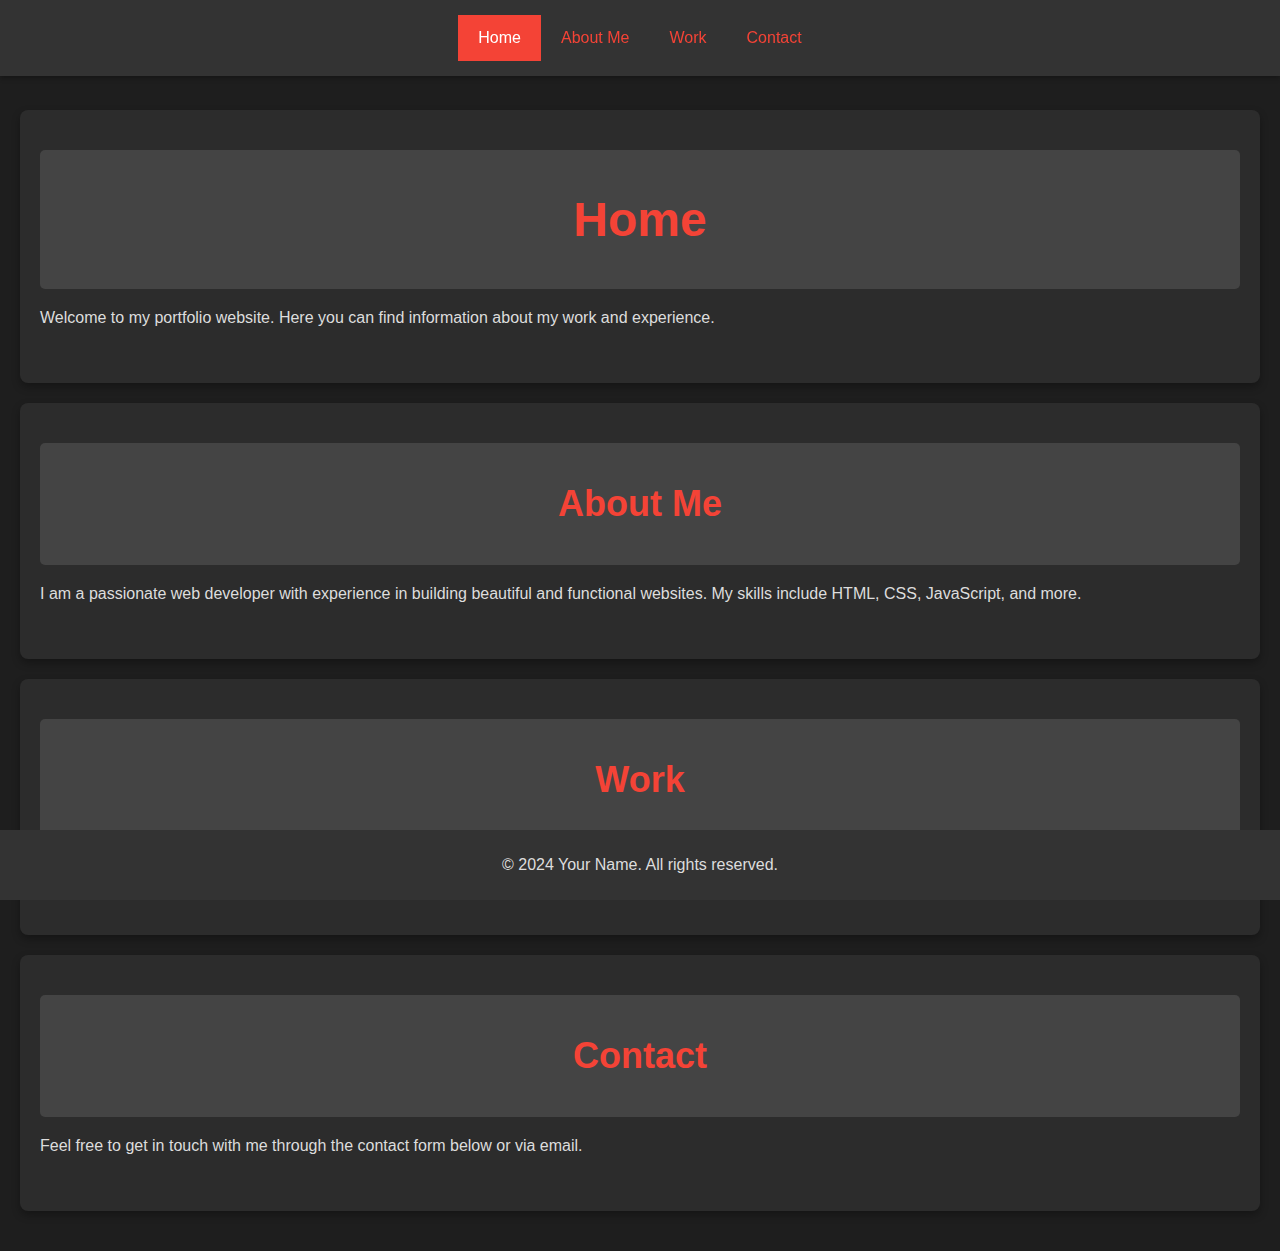
<file: main.html>
<!DOCTYPE html>
<html lang="en">
<head>
    <meta charset="UTF-8">
    <meta name="viewport" content="width=device-width, initial-scale=1.0">
    <title>Portfolio Home Page</title>
    <style>
        body {
            margin: 0;
            font-family: Arial, sans-serif;
            background-color: #1e1e1e;
            color: #ddd;
            scroll-behavior: smooth; /* Smooth scrolling effect */
        }

        header {
            background-color: #333;
            color: #fff;
            padding: 15px 0;
            position: fixed;
            width: 100%;
            top: 0;
            left: 0;
            box-shadow: 0 2px 5px rgba(0, 0, 0, 0.3);
            z-index: 1000;
        }

        nav {
            display: flex;
            justify-content: center;
        }

        nav a {
            color: #f44336; /* Slight red color */
            text-decoration: none;
            padding: 14px 20px;
            display: block;
            transition: background-color 0.3s, color 0.3s;
        }

        nav a:hover, nav a.active {
            background-color: #f44336;
            color: #fff;
        }

        .container {
            margin-top: 70px; /* Space for fixed header */
            padding: 20px;
        }

        section {
            padding: 40px 20px;
            margin: 20px 0;
            border-radius: 8px;
            background: #2c2c2c;
            box-shadow: 0 4px 8px rgba(0, 0, 0, 0.3);
        }

        .section-title {
            background-color: #444;
            padding: 10px;
            border-radius: 5px;
            margin-bottom: 20px;
            color: #f44336; /* Slight red color */
            font-size: 1.5em;
            text-align: center;
        }

        footer {
            background-color: #333;
            color: #ddd;
            text-align: center;
            padding: 10px 0;
            position: fixed;
            bottom: 0;
            width: 100%;
        }

        @media (max-width: 600px) {
            nav {
                flex-direction: column;
            }

            nav a {
                text-align: center;
            }
        }
    </style>
</head>
<body>
    <header>
        <nav>
            <a href="#home" class="active">Home</a>
            <a href="#about">About Me</a>
            <a href="#work">Work</a>
            <a href="#contact">Contact</a>
        </nav>
    </header>

    <div class="container">
        <section id="home">
            <div class="section-title">
                <h1>Home</h1>
            </div>
            <p>Welcome to my portfolio website. Here you can find information about my work and experience.</p>
        </section>

        <section id="about">
            <div class="section-title">
                <h2>About Me</h2>
            </div>
            <p>I am a passionate web developer with experience in building beautiful and functional websites. My skills include HTML, CSS, JavaScript, and more.</p>
        </section>

        <section id="work">
            <div class="section-title">
                <h2>Work</h2>
            </div>
            <p>Here are some of the projects I've worked on. [Include project details and links here.]</p>
        </section>

        <section id="contact">
            <div class="section-title">
                <h2>Contact</h2>
            </div>
            <p>Feel free to get in touch with me through the contact form below or via email.</p>
        </section>
    </div>

    <footer>
        <p>&copy; 2024 Your Name. All rights reserved.</p>
    </footer>
</body>
</html>
</file>
